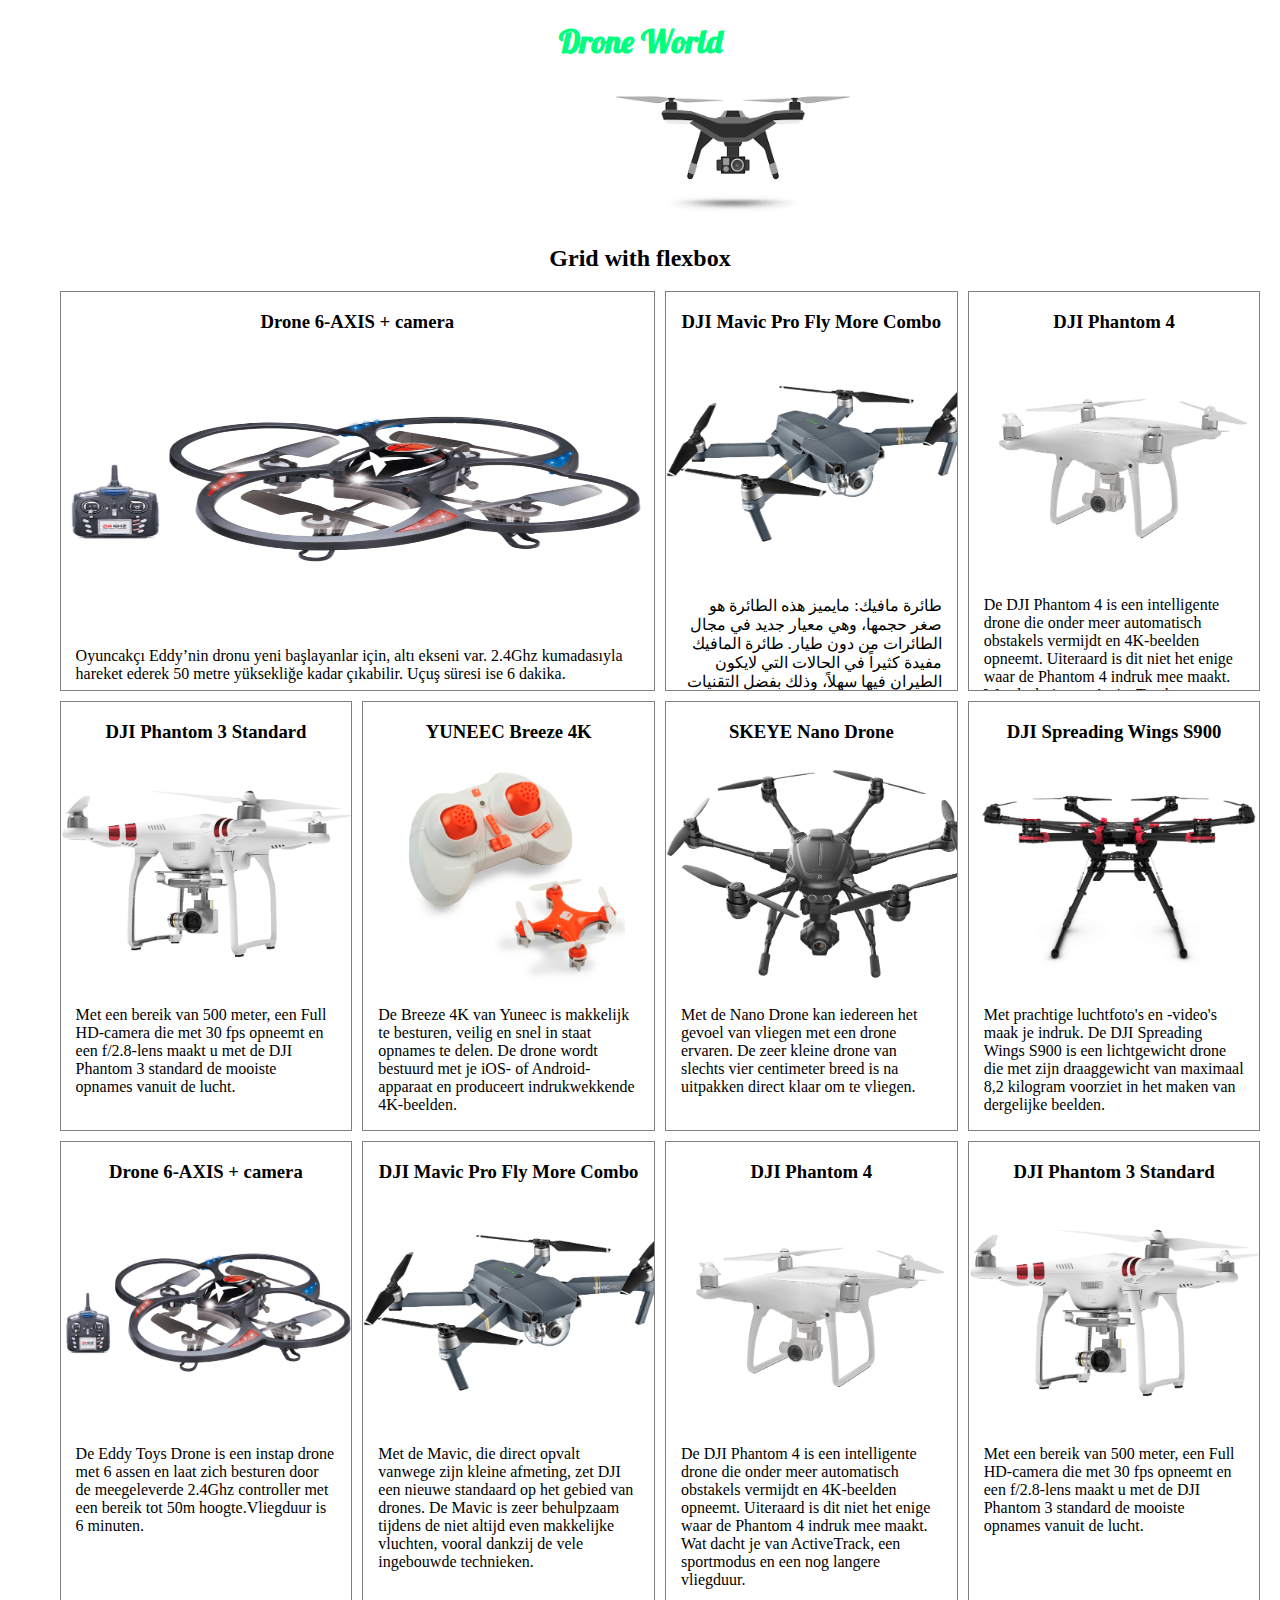
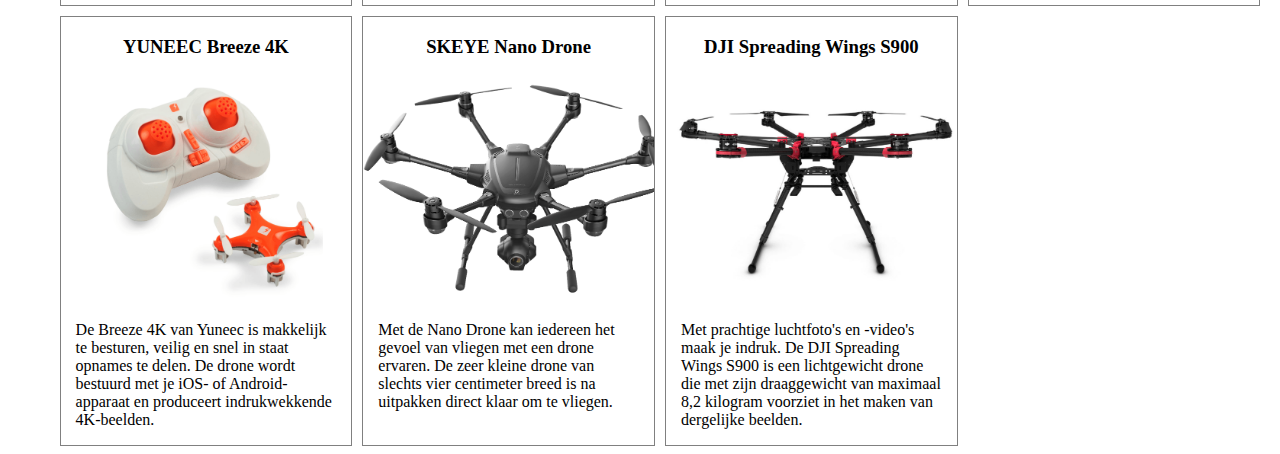
<file: homewok/index.html>
<!doctype html>
<html>
    <head>
        <meta charset="utf-8">
        <meta name="viewport" content="width=device-width, initial-scale=1.0">
        <title>Grids</title>
        <link rel="stylesheet" href="style.css">
        <link href="https://fonts.googleapis.com/css?family=Lobster" rel="stylesheet" type="text/css">
    </head>
    <body>
        <header>
            <h1 class="header-to-center">Drone World</h1>
            <img class="header-svg" src="[data-uri]">
        </header>
        <!-- <img class="header-background" src="http://immerse360.com.au/wp-content/uploads/2016/03/drone-logo-1024x309.png" alt="header-background"> -->
        <section class="our-section">
        <main>
                <h2 class="to-center">Grid with flexbox</h2>
                <ul id="grid-flex"> 
                    <li class="grid-item grid-item1">
                        <h3>Drone 6-AXIS + camera</h3>
                        <img class="grid-item-img" src="images/drone1.png" width="600px" height="275px">
                        <p>Oyuncakçı Eddy’nin dronu yeni başlayanlar için, altı ekseni var. 2.4Ghz kumadasıyla hareket ederek 50 metre yüksekliğe kadar çıkabilir. Uçuş süresi ise 6 dakika.</p>
                    </li>
                    <li class="grid-item grid-item2">
                        <h3>DJI Mavic Pro Fly More Combo</h3>
                        <img src="images/drone2.png" width="300px">
                         <p dir="rtl">طائرة مافيك: مايميز هذه الطائرة هو صغر حجمها، وهي معيار جديد في مجال الطائرات من دون طيار. طائرة المافيك مفيدة كثيراً في الحالات التي لايكون الطيران فيها سهلاً، وذلك بفضل التقنيات العديدة المدمجة فيها.</p>
                    </li>
                    <li class="grid-item grid-item3">
                        <h3>DJI Phantom 4</h3>
                        <img src="images/drone3.png" width="300px">
                        <p>De DJI Phantom 4 is een intelligente drone die onder meer automatisch obstakels vermijdt en 4K-beelden opneemt. Uiteraard is dit niet het enige waar de Phantom 4 indruk mee maakt. Wat dacht je van ActiveTrack, een sportmodus en een nog langere vliegduur.</p>
                    </li>
                    <li class="grid-item grid-item4">
                        <h3>DJI Phantom 3 Standard</h3>
                        <img src="images/drone4.png" width="300px">
                        <p>Met een bereik van 500 meter, een Full HD-camera die met 30 fps opneemt en een f/2.8-lens maakt u met de DJI Phantom 3 standard de mooiste opnames vanuit de lucht.</p>
                    </li>
                    <li class="grid-item grid-item5">
                        <h3>YUNEEC Breeze 4K</h3>
                        <img src="images/drone5.png" width="300px">
                        <p>De Breeze 4K van Yuneec is makkelijk te besturen, veilig en snel in staat opnames te delen. De drone wordt bestuurd met je iOS- of Android-apparaat en produceert indrukwekkende 4K-beelden.</p>
                    </li>
                    <li class="grid-item grid-item6">
                        <h3>SKEYE Nano Drone</h3>
                        <img src="images/drone6.png" width="300px">
                        <p>Met de Nano Drone kan iedereen het gevoel van vliegen met een drone ervaren. De zeer kleine drone van slechts vier centimeter breed is na uitpakken direct klaar om te vliegen.</p>
                    </li>
                    <li class="grid-item grid-item7">
                        <h3>DJI Spreading Wings S900</h3>
                        <img src="images/drone7.png" width="300px">
                        <p>Met prachtige luchtfoto's en -video's maak je indruk. De DJI Spreading Wings S900 is een lichtgewicht drone die met zijn draaggewicht van maximaal 8,2 kilogram voorziet in het maken van dergelijke beelden.</p>
                    </li>
                    <li class="grid-item grid-item8">
                        <h3>Drone 6-AXIS + camera</h3>
                        <img src="images/drone1.png" width="300px">
                        <p>De Eddy Toys Drone is een instap drone met 6 assen en laat zich besturen door de meegeleverde 2.4Ghz controller met een bereik tot 50m hoogte.Vliegduur is 6 minuten.</p>
                    </li>
                    <li class="grid-item grid-item9">
                        <h3>DJI Mavic Pro Fly More Combo</h3>
                        <img src="images/drone2.png" width="300px">
                        <p>Met de Mavic, die direct opvalt vanwege zijn kleine afmeting, zet DJI een nieuwe standaard op het gebied van drones. De Mavic is zeer behulpzaam tijdens de niet altijd even makkelijke vluchten, vooral dankzij de vele ingebouwde technieken.</p>
                    </li>
                    <li class="grid-item grid-item10">
                        <h3>DJI Phantom 4</h3>
                        <img src="images/drone3.png" width="300px">
                        <p>De DJI Phantom 4 is een intelligente drone die onder meer automatisch obstakels vermijdt en 4K-beelden opneemt. Uiteraard is dit niet het enige waar de Phantom 4 indruk mee maakt. Wat dacht je van ActiveTrack, een sportmodus en een nog langere vliegduur.</p>
                    </li>
                    <li class="grid-item grid-item11">
                        <h3>DJI Phantom 3 Standard</h3>
                        <img src="images/drone4.png" width="300px">
                        <p>Met een bereik van 500 meter, een Full HD-camera die met 30 fps opneemt en een f/2.8-lens maakt u met de DJI Phantom 3 standard de mooiste opnames vanuit de lucht.</p>
                    </li>
                    <li class="grid-item grid-item12">
                        <h3>YUNEEC Breeze 4K</h3>
                        <img src="images/drone5.png" width="300px">
                        <p>De Breeze 4K van Yuneec is makkelijk te besturen, veilig en snel in staat opnames te delen. De drone wordt bestuurd met je iOS- of Android-apparaat en produceert indrukwekkende 4K-beelden.</p>
                    </li>
                    <li class="grid-item grid-item13">
                        <h3>SKEYE Nano Drone</h3>
                        <img src="images/drone6.png "width="300px">
                        <p>Met de Nano Drone kan iedereen het gevoel van vliegen met een drone ervaren. De zeer kleine drone van slechts vier centimeter breed is na uitpakken direct klaar om te vliegen.</p>
                    </li>
                    <li class="grid-item grid-item14">
                        <h3>DJI Spreading Wings S900</h3>
                        <img src="images/drone7.png" width="300px">
                        <p>Met prachtige luchtfoto's en -video's maak je indruk. De DJI Spreading Wings S900 is een lichtgewicht drone die met zijn draaggewicht van maximaal 8,2 kilogram voorziet in het maken van dergelijke beelden.</p>
                    </li>
                </ul>
            </section>
        </main>
    </body>
</html>
</file>
<file: homewok/style.css>
.header-to-center{
    text-align: center;
    color:springgreen;
    /* margin-left: 600px; */
    font-family: lobster, monospace;
    
}
.to-center{text-align: center;}

li {
border: 1px solid grey;
overflow: hidden;
}
h3 {
text-align: center;
}
p {
padding: 0 15px;
}

.header-svg{ 
    width: 250px;
    /* height: 100px; */
    background-color: rgb(255, 255, 255);
    position: relative;
    -webkit-animation-name: Drone-world; 
    -webkit-animation-duration: 4s;
    -webkit-animation-delay: 2s; 
    animation-name: Drone-world;
    animation-duration: 4s;
    animation-delay: 2s;
    margin-left: 600px;


}
@-webkit-keyframes Drone-world {
    0%   {left:0px; top:0px; }
    25%  { top:500px; }
    50%  { top:0px; }
    75%  { top:-500px; }
    100% { left: 0px; top:0px; }
} 


 @keyframes Drone-world { 
    0%   { left:0px;/* top:0px;*/}
    25%  { left:500px;/* top:0px;*/}
    50%  {left:0px;/* top:200px;*/}
    74% { left:-500px; /*top:200px;*/}
    100% {left:0px; }
    
} 

#grid-flex{
      display: grid;
      grid-gap: 15px;
      grid-template-columns: repeat(auto-fit, minmax(100px, 1fr));
      grid-template: repeat(1, 400px) / repeat(4, 1fr);
      grid-gap: 10px; 
      list-style: none;
      width: 95%;
      margin: auto;

      
}
.grid-item1{
      grid-column: 1 / 3;
      
}



     
@media screen and (max-width: 960px) {
    .header-to-center{
        text-align: center;
        color:red;
        margin-left: 420px;
        font-family: lobster, monospace;
        margin-right: 600px;
    }
    .to-center{text-align: center;}
    #grid-flex{
        display: grid;
        grid-gap: 15px;
        grid-template-columns: repeat(auto-fit, minmax(100px, 1fr));
        grid-template: repeat(1, 400px) / repeat(3, 1fr);
        grid-gap: 10px; 
        list-style: none;
        width: auto;
        margin: auto;
  }
  .grid-item1{
    grid-column: 1 / 1.5;
  
}
.grid-item-img{
       width: 333px;
  }
.grid-item2{
    grid-column: 1.5 / -1;
  
}
.header-svg{ 
    width: 250px;
    /* height: 100px; */
    background-color: rgb(255, 255, 255);
    position: relative;
    -webkit-animation-name: Drone-world; 
    -webkit-animation-duration: 4s;
    -webkit-animation-delay: 2s; 
    animation-name: Drone-world;
    animation-duration: 4s;
    animation-delay: 2s;
    margin-left: 350px ;


}
@-webkit-keyframes Drone-world {
    0%   {left:0px; top:0px; }
    25%  { top:350px; }
    50%  { top:0px; }
    75%  { top:-350px; }
    100% { left: 0px; top:0px; }
} 


 @keyframes Drone-world { 
    0%   { left:0px;/* top:0px;*/}
    25%  { left:300px;/* top:0px;*/}
    50%  {left:0px;/* top:200px;*/}
    74% { left:-350px; /*top:200px;*/}
    100% {left:0px; }
    
 }
}
@media screen and (max-width: 680px) {
    .header-to-center{
        text-align: center;
        color:blue;
        margin-left: 300px;
        font-family: lobster, monospace;
        margin-right: 600px;

    }
    .to-center{text-align: center; margin-left:20px;}
    #grid-flex{
        display: grid;
        grid-gap: 15px;
        grid-template-columns: repeat(auto-fit, minmax(100px, 1fr));
        grid-template: repeat(1, 400px) / repeat(2, 1fr);
        grid-gap: 10px; 
        list-style: none;
        width: auto;
        margin: auto;
        margin-right: 20px;
}
.grid-item1{
    grid-column: 1 / -1;
} 
.grid-item-img{
    width: 500px;
}  
.grid-item2{
        grid-column: 1 / 1;
    }
    .header-svg{ 
        width: 250px;
        /* height: 100px; */
        background-color: rgb(255, 255, 255);
        position: relative;
        -webkit-animation-name: Drone-world; 
        -webkit-animation-duration: 4s;
        -webkit-animation-delay: 2s; 
        animation-name: Drone-world;
        animation-duration: 4s;
        animation-delay: 2s;
        margin-left: 200px ;
    
    
    }
    @-webkit-keyframes Drone-world {
        0%   {left:0px; top:0px; }
        25%  { top:200px; }
        50%  { top:0px; }
        75%  { top:-200px; }
        100% { left: 0px; top:0px; }
    } 
    
    
     @keyframes Drone-world { 
        0%   { left:0px;/* top:0px;*/}
        25%  { left:200px;/* top:0px;*/}
        50%  {left:0px;/* top:200px;*/}
        74% { left:-200px; /*top:200px;*/}
        100% {left:0px; }
        
     }
}
</file>
